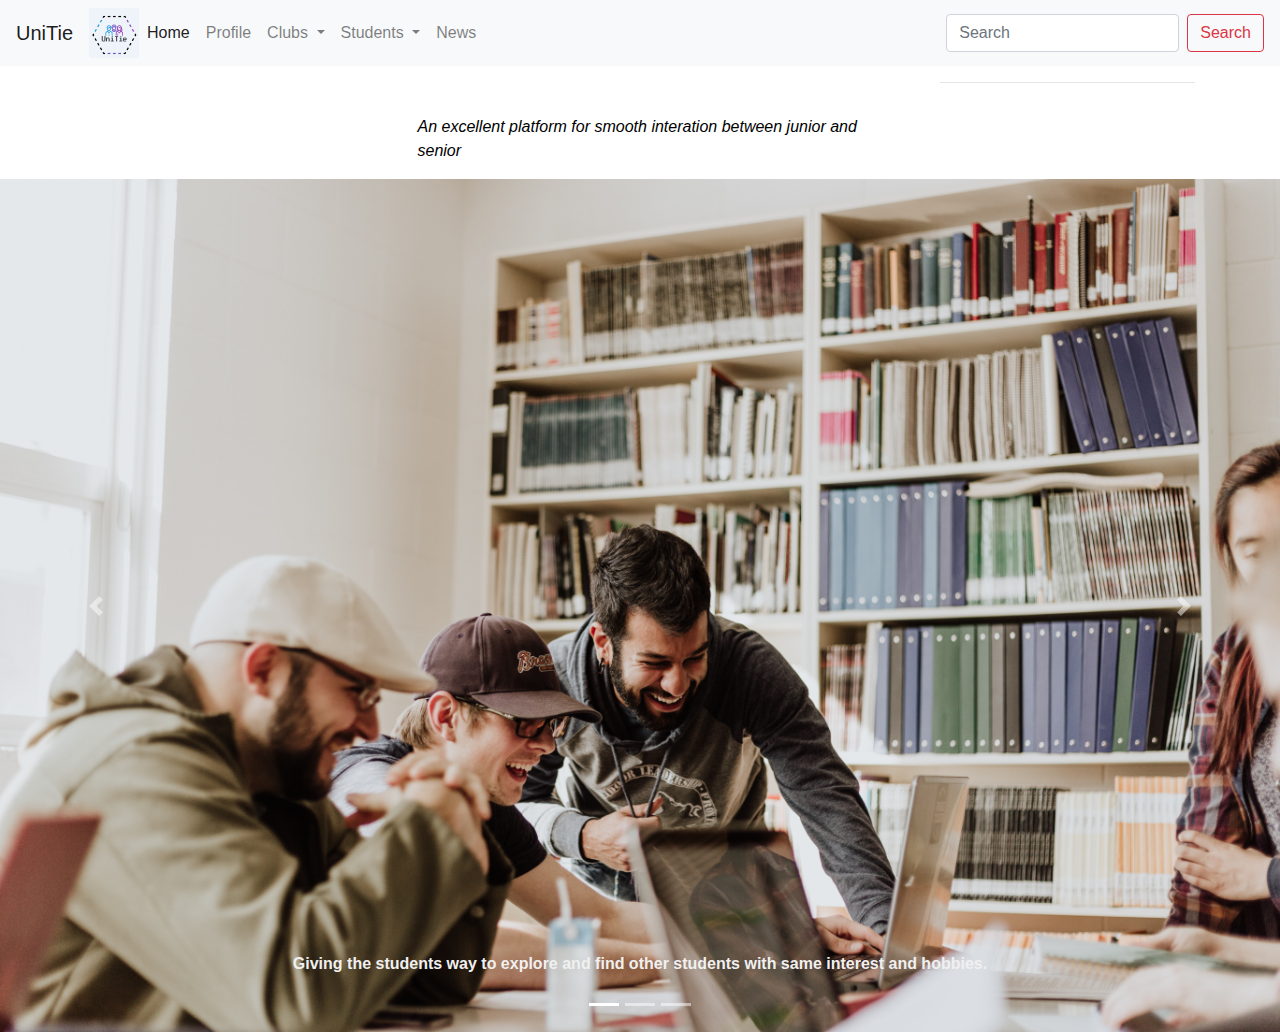
<file: hackmol/Main/index.html>
<!DOCTYPE html>
<html lang="en">
  <head>
    <!-- Required meta tags -->
    <meta charset="utf-8" />
    <meta
      name="viewport"
      content="width=device-width, initial-scale=1, shrink-to-fit=no"
    />

    <!-- Bootstrap CSS -->
    <link
      rel="stylesheet"
      href="https://cdn.jsdelivr.net/npm/bootstrap@4.3.1/dist/css/bootstrap.min.css"
      integrity="sha384-ggOyR0iXCbMQv3Xipma34MD+dH/1fQ784/j6cY/iJTQUOhcWr7x9JvoRxT2MZw1T"
      crossorigin="anonymous"
    />

    <title>UniTie</title>
  </head>
  <body>
    <nav class="navbar navbar-expand-lg navbar-light bg-light">
      <a class="navbar-brand" href="#">UniTie</a>
      <button
        class="navbar-toggler"
        type="button"
        data-toggle="collapse"
        data-target="#navbarSupportedContent"
        aria-controls="navbarSupportedContent"
        aria-expanded="false"
        aria-label="Toggle navigation"
      >
        <span class="navbar-toggler-icon"></span>
      </button>
      <img src="Logo.png" alt="UniTie" height="50">

      <div class="collapse navbar-collapse" id="navbarSupportedContent">
        <ul class="navbar-nav mr-auto">
          <li class="nav-item active">
            <a class="nav-link" href="#"
              >Home <span class="sr-only">(current)</span></a
            >
          </li>
          <li class="nav-item">
            <a class="nav-link" href="Profile.html">Profile</a>
          </li>
          <li class="nav-item dropdown">
            <a
              class="nav-link dropdown-toggle"
              href="#"
              id="navbarDropdown"
              role="button"
              data-toggle="dropdown"
              aria-haspopup="true"
              aria-expanded="false"
            >
             Clubs
            </a>
            <div class="dropdown-menu" aria-labelledby="navbarDropdown">
              <a class="dropdown-item" href="clubs.html">Developers</a>
              <a class="dropdown-item" href="#">Octaves Music</a>
              <a class="dropdown-item" href="#">Perianth Racing</a>
            </div>
          </li>
          <li class="nav-item dropdown">
            <a
              class="nav-link dropdown-toggle"
              href="#"
              id="navbarDropdown"
              role="button"
              data-toggle="dropdown"
              aria-haspopup="true"
              aria-expanded="false"
            >
             Students
            </a>
            <div class="dropdown-menu" aria-labelledby="navbarDropdown">
              <a class="dropdown-item" href="year2020.html">Year 2020</a>
              <a class="dropdown-item" href="#">Year 2021</a>
              <a class="dropdown-item" href="#">Year 2022</a>
            </div>
          </li>
          <li class="nav-item">
            <a class="nav-link" href="#">News</a>
          </li>
        </ul>
        <form class="form-inline my-2 my-lg-0">
          <input
            class="form-control mr-sm-2"
            type="search"
            placeholder="Search"
            aria-label="Search"
          />
          <button class="btn btn-outline-danger my-2 my-sm-0" type="submit">
            Search
          </button>
        </form>
      </div>
    </nav>
    <!-- Optional JavaScript -->
    <!-- jQuery first, then Popper.js, then Bootstrap JS -->
    <script
      src="https://code.jquery.com/jquery-3.3.1.slim.min.js"
      integrity="sha384-q8i/X+965DzO0rT7abK41JStQIAqVgRVzpbzo5smXKp4YfRvH+8abtTE1Pi6jizo"
      crossorigin="anonymous"
    ></script>
    <script
      src="https://cdn.jsdelivr.net/npm/popper.js@1.14.7/dist/umd/popper.min.js"
      integrity="sha384-UO2eT0CpHqdSJQ6hJty5KVphtPhzWj9WO1clHTMGa3JDZwrnQq4sF86dIHNDz0W1"
      crossorigin="anonymous"
    ></script>
    <script
      src="https://cdn.jsdelivr.net/npm/bootstrap@4.3.1/dist/js/bootstrap.min.js"
      integrity="sha384-JjSmVgyd0p3pXB1rRibZUAYoIIy6OrQ6VrjIEaFf/nJGzIxFDsf4x0xIM+B07jRM"
      crossorigin="anonymous"
    ></script>
    <div>
      <div class="container">
        <div class="row">
          <div class="col">
          </div>
          <div class="col-6"> 
          </div>
          <div class="col"> 
            <hr>
          </div> 
        </div>
        <div class="row"> 
          <div class="col"> 
          </div>
          <div class="col-5">
            <p class="text-monosace">
        <p style="color:rgb(0, 0, 0);"><em>An excellent platform for smooth interation between junior and senior</em></p>
            </p> 
          </div>
          <div class="col">
          </div>
        </div>
      </div>
    </div>
    <div class="bd-example">
      <div id="carouselExampleCaptions" class="carousel slide" data-ride="carousel">
        <ol class="carousel-indicators">
          <li data-target="#carouselExampleCaptions" data-slide-to="0" class="active"></li>
          <li data-target="#carouselExampleCaptions" data-slide-to="1"></li>
          <li data-target="#carouselExampleCaptions" data-slide-to="2"></li>
        </ol>
        <div class="carousel-inner">
          <div class="carousel-item active">
            <img src="connect (2).jpg" class="d-block w-100" alt="...">
            <div class="carousel-caption d-none d-md-block">
              <h5></h5>
              <p style="color: rgb(240, 240, 240);"><strong>Giving the students way to explore and find other students with same interest and hobbies.</strong></p>
            </div>
          </div>
          <div class="carousel-item">
            <img src="college.png" width="" class="d-block w-100" alt="...">
            <div class="carousel-caption d-none d-md-block">
             
              <p style="color: black;"><strong>Makes it easier to search a senior with right expertise and experiance using robust catagorization.</strong> </p>
            </div>
          </div>
          <div class="carousel-item">
            <img src="connect (2).jpg" class="d-block w-100" alt="...">
            <div class="carousel-caption d-none d-md-block">
              <h5>UniTie</h5>
              <p</p>
            </div>
          </div>
        </div>
        <a class="carousel-control-prev" href="#carouselExampleCaptions" role="button" data-slide="prev">
          <span class="carousel-control-prev-icon" aria-hidden="true"></span>
          <span class="sr-only">Previous</span>
        </a>
        <a class="carousel-control-next" href="#carouselExampleCaptions" role="button" data-slide="next">
          <span class="carousel-control-next-icon" aria-hidden="true"></span>
          <span class="sr-only">Next</span>
        </a>
      </div>
    </div>
  </body>
</html>
</file>
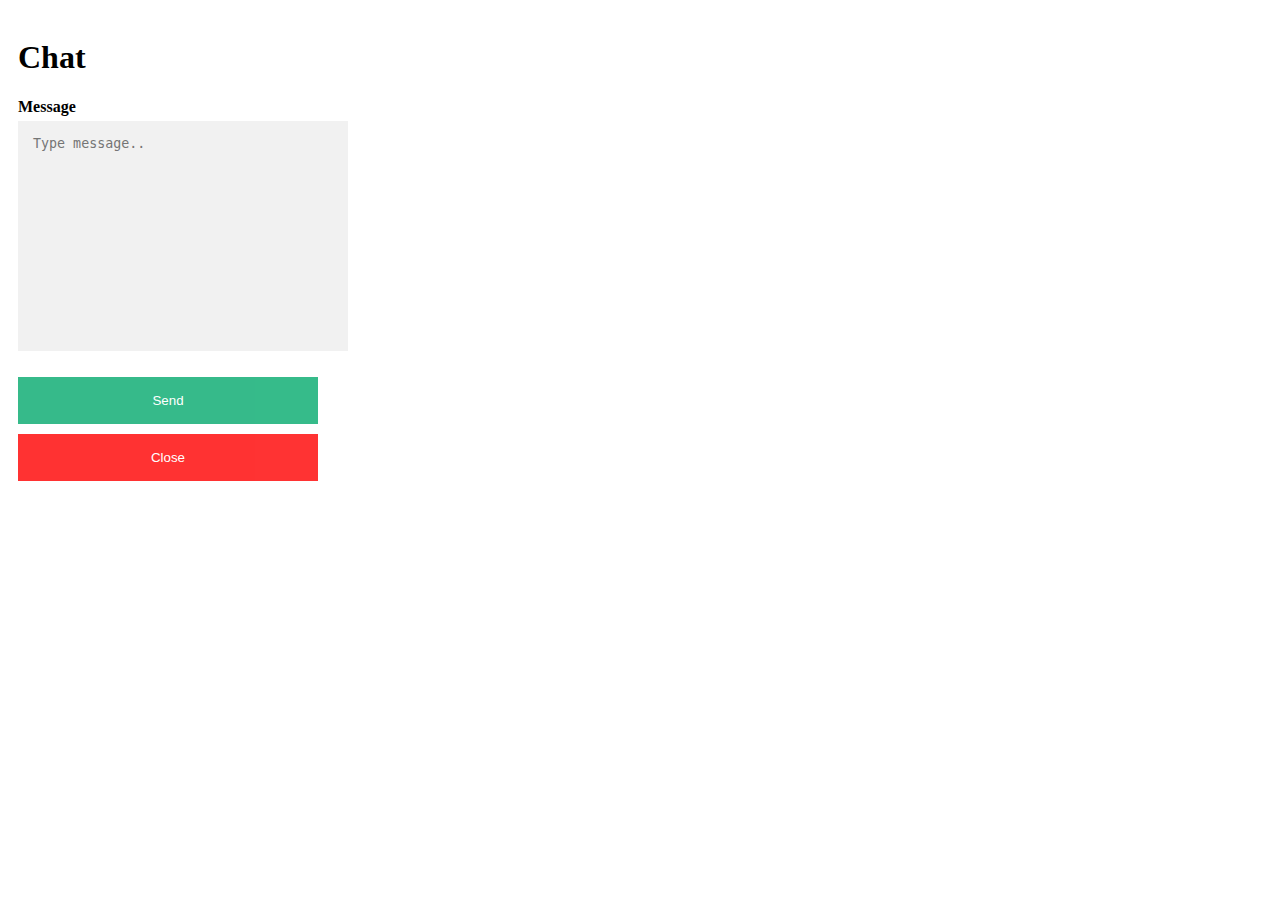
<file: hackmol/Main/chatbot.html>
<!DOCTYPE html>
<html lang="en">
<head>
    <meta charset="UTF-8">
    <meta http-equiv="X-UA-Compatible" content="IE=edge">
    <meta name="viewport" content="width=device-width, initial-scale=1.0">
    <title>Document</title>
    <link rel="stylesheet" href="chatbot.css">
    <link rel="stylesheet" href="chatbot.js">
</head>
<body>
    <link href="https://fonts.googleapis.com/css?family=Roboto+Condensed:400,700" rel="stylesheet">
    <div class="chat-popup" id="myForm">
        <form action="/action_page.php" class="form-container">
          <h1>Chat</h1>
      
          <label for="msg"><b>Message</b></label>
          <textarea placeholder="Type message.." name="msg" required></textarea>
      
          <button type="submit" class="btn">Send</button>
          <button type="button" class="btn cancel" onclick="closeForm()">Close</button>
        </form>
      </div>

</body>
</html>
</file>
<file: hackmol/Main/chatbot.css>
{box-sizing: border-box;}

/* Button used to open the chat form - fixed at the bottom of the page */
.open-button {
  background-color: #555;
  color: white;
  padding: 16px 20px;
  border: none;
  cursor: pointer;
  opacity: 0.8;
  position: fixed;
  bottom: 23px;
  right: 28px;
  width: 280px;
}

/* The popup chat - hidden by default */
.form-popup {
  display: none;
  position: fixed;
  bottom: 0;
  right: 15px;
  border: 3px solid #f1f1f1;
  z-index: 9;
}

/* Add styles to the form container */
.form-container {
  max-width: 300px;
  padding: 10px;
  background-color: white;
}

/* Full-width textarea */
.form-container textarea {
  width: 100%;
  padding: 15px;
  margin: 5px 0 22px 0;
  border: none;
  background: #f1f1f1;
  resize: none;
  min-height: 200px;
}

/* When the textarea gets focus, do something */
.form-container textarea:focus {
  background-color: #ddd;
  outline: none;
}

/* Set a style for the submit/login button */
.form-container .btn {
  background-color: #04AA6D;
  color: white;
  padding: 16px 20px;
  border: none;
  cursor: pointer;
  width: 100%;
  margin-bottom:10px;
  opacity: 0.8;
}

/* Add a red background color to the cancel button */
.form-container .cancel {
  background-color: red;
}

/* Add some hover effects to buttons */
.form-container .btn:hover, .open-button:hover {
  opacity: 1;
}
</file>
